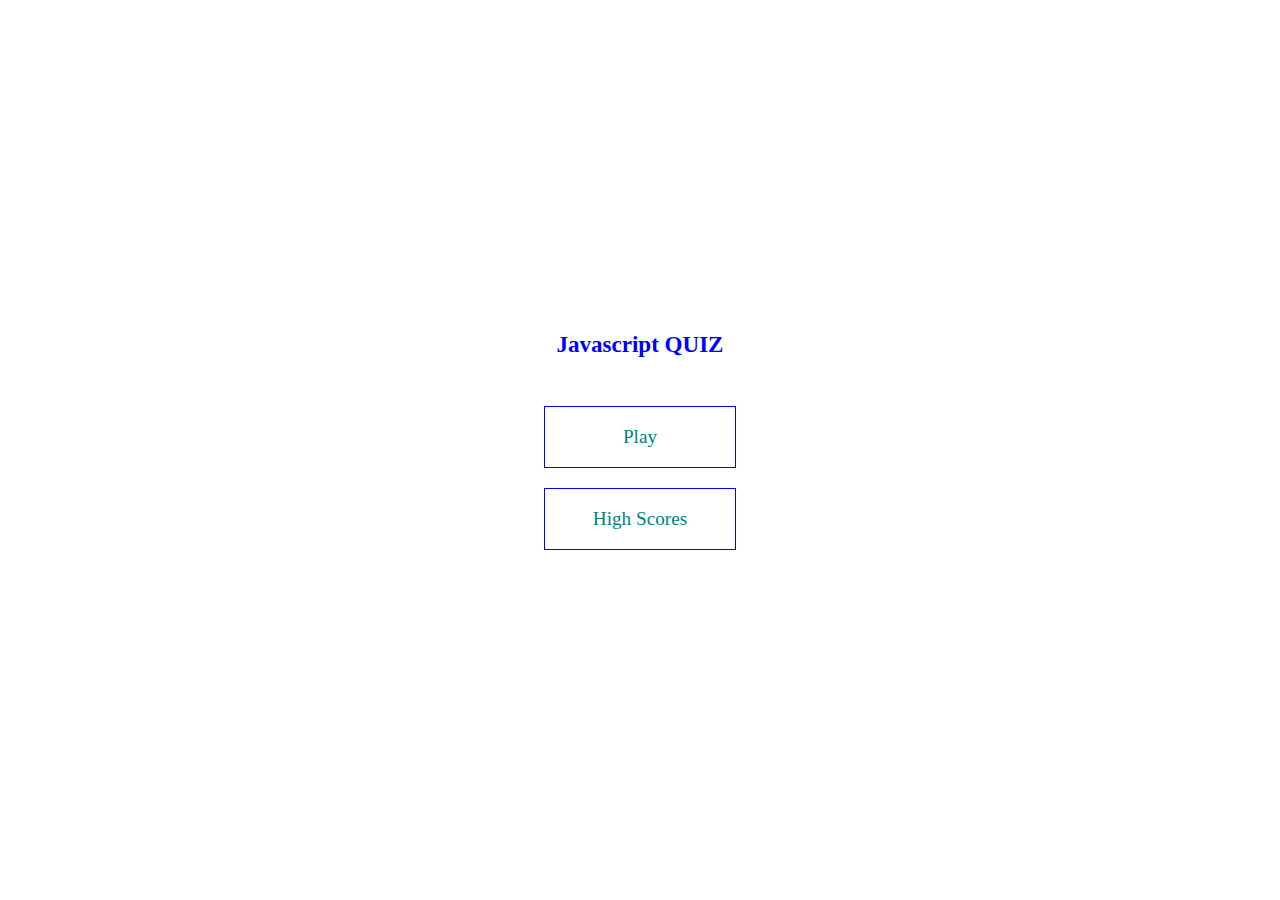
<file: index.html>
<!DOCTYPE html>
<html lang="en">
<head>
    <meta charset="UTF-8">
    <meta name="viewport" content="width=device-width, initial-scale=1.0">
    <meta http-equiv="X-UA-Compatible" content="ie=edge">
    <link rel="stylesheet" href="./style.css">
    <title>QUIZ TIME!!!</title>
</head>
<body>
    <div class="container">
        <div id="home" class="flex_center flex_column">
            <h1>Javascript QUIZ</h1>
            <a href="./game.html" class="btn">Play</a>
            <a href="#" class="btn">High Scores</a>
        </div>

    </div>
    
</body>
</html>
</file>
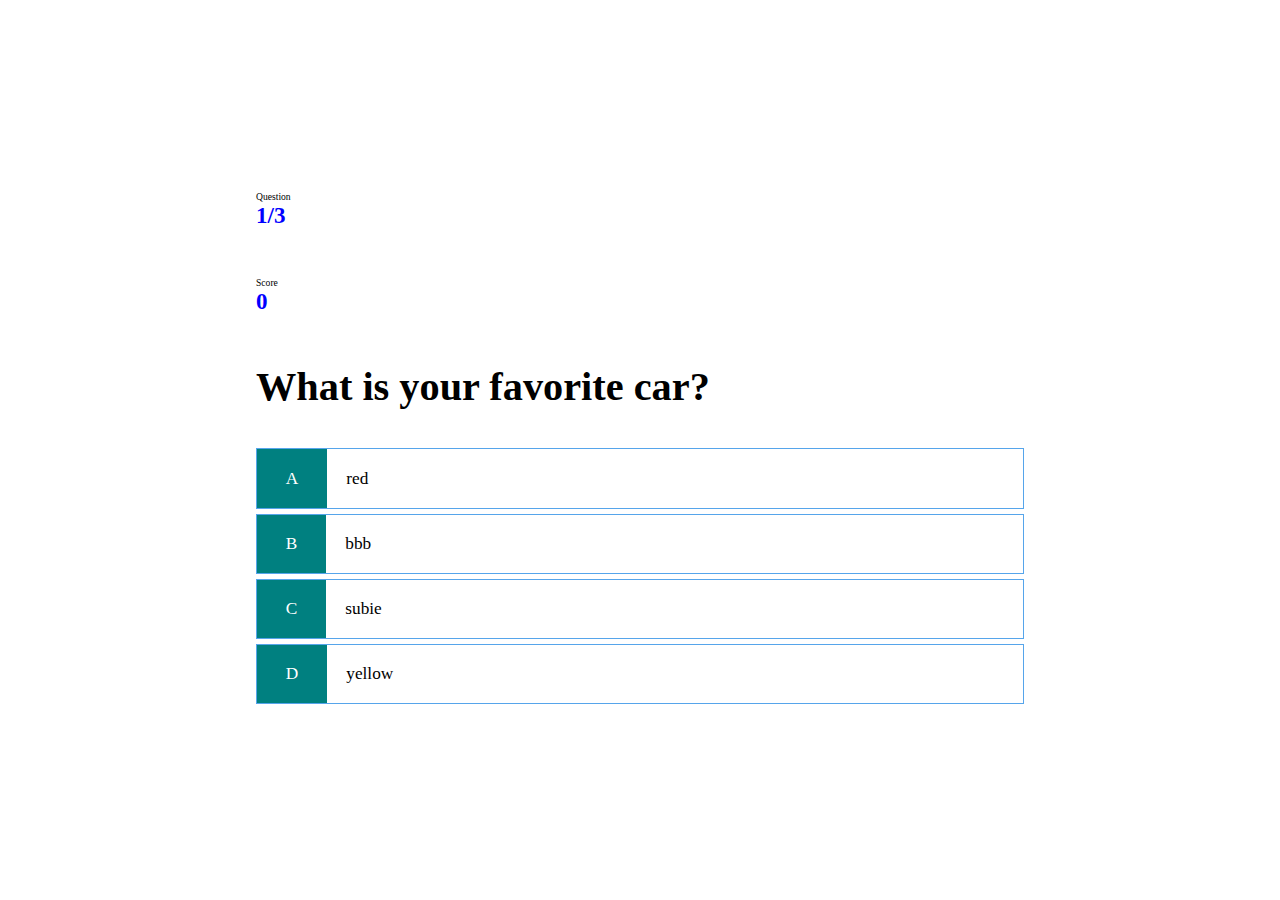
<file: game.html>
<!DOCTYPE html>
<html lang="en">
<head>
    <meta charset="UTF-8">
    <meta name="viewport" content="width=device-width, initial-scale=1.0">
    <meta http-equiv="X-UA-Compatible" content="ie=edge">
    <link rel="stylesheet" href="./style.css">
    <link rel="stylesheet" href="./game.css">
    <title>Welcome to the Game!</title>
</head>
<body>
    <div class="container">
        <div id="game" class="justify_center flex_column">
            <div id = "hub">
                <div id = "hub-item">
                    <p class="hub-prefix">Question </p>
                    <h1 class="hub-main-text" id="questionCounter">1/3</h1>
                </div>
            </div>
            <div id = "hub">
                <div id = "hub-item">
                    <p class="hub-prefix">Score</p>
                    <h1 class="hub-main-text" id="Score">0</h1>
                </div>
            </div>
            <h2 id="question">What is the answer to this question</h2>
            <div class= "choice_container">
                <p class="choice_options"> A</p>
                <p class="choice_text" data-number="1"> Text</p>
            </div>
            <div class= "choice_container">
                <p class="choice_options"> B</p>
                <p class="choice_text" data-number="2"> Text</p>
            </div>
            <div class= "choice_container">
                <p class="choice_options">C</p>
                <p class="choice_text" data-number="3"> Text</p>
            </div>
            <div class= "choice_container">
                <p class="choice_options"> D</p>
                <p class="choice_text" data-number="4">Text</p>
            </div>
        </div>
    </div>
    <script src="./questions.js" ></script>
</body>
</html>
</file>
<file: style.css>
:root {
    font-size: 60%;
}

*{
    box-sizing: border-box;
    font-family: 'Times New Roman', Times, serif;
    margin: 0;
    padding: 0;
    color: black;
}

h1,h2,h3 {
    margin-bottom: 1rem;
}

h1{
    font-size: 5.4rem;
    color: blue;
    margin-bottom: 5rem;
}

h1, span{
    font-size: 2.4rem;
    font-weight: 5rem;
}

h2{
    font-size: 4.2rem;
    margin-bottom: 4rem;
    
}

h3{
    font-size: 2.8rem;
    font-weight: 500;
}


/* Containers */

.container{
    width: 100%;
    height: 100vh;
    display: flex;
    justify-content: center;
    align-items: center;
    max-width: 80rem;
    margin: 0 auto;
}

.container > *{
    width: 100%;
} 

.flex_column{
    display: flex;
    flex-direction: column;
}

.flex_center{
    justify-content: center;
    align-items: center;
}

.text_center{
    text-align: center;
}

.hidden {
    display: none;
}


/* Buttons */

.btn{
    font-size: 2rem;
    padding: 2rem 0;
    width: 20rem;
    text-align: center;
    border: 0.2rem solid blue;
    margin-bottom: 2rem;
    text-decoration: none;
    color: teal;
    background-color: white;
}

.btn:hover {
    cursor: pointer;
    box-shadow: 0 0.4rem 1.4rem 0 rgb(239, 235, 241);
    transform: translateY(-0.4rem);
    transition: transform 250ms;

}

.btn[disabled]:hover {
    cursor: not-allowed;
    box-shadow: none;
    transform: none;
}


/* DISPLAY UNIT */
#hub{
    display: flex;
}
</file>
<file: game.css>
.choice_container{
    display: flex;
    margin-bottom: 0.5rem;
    width: 100%;
    font-size: 1.8rem;
    border: 0.1rem solid rgb(86, 165, 235);
    background-color: white;
}

.choice_container:hover{ 
    cursor: pointer;
    box-shadow: 0 0.4rem 1.4rem 0 rgb(239, 235, 241);
    transform: translateY(-0.4rem);
    transition: transform 250ms;
}

.choice_options{
    padding: 2rem 3.0rem;
    background-color: teal;
    color: white;
}

.choice_text{
    padding: 2rem;
}
</file>
